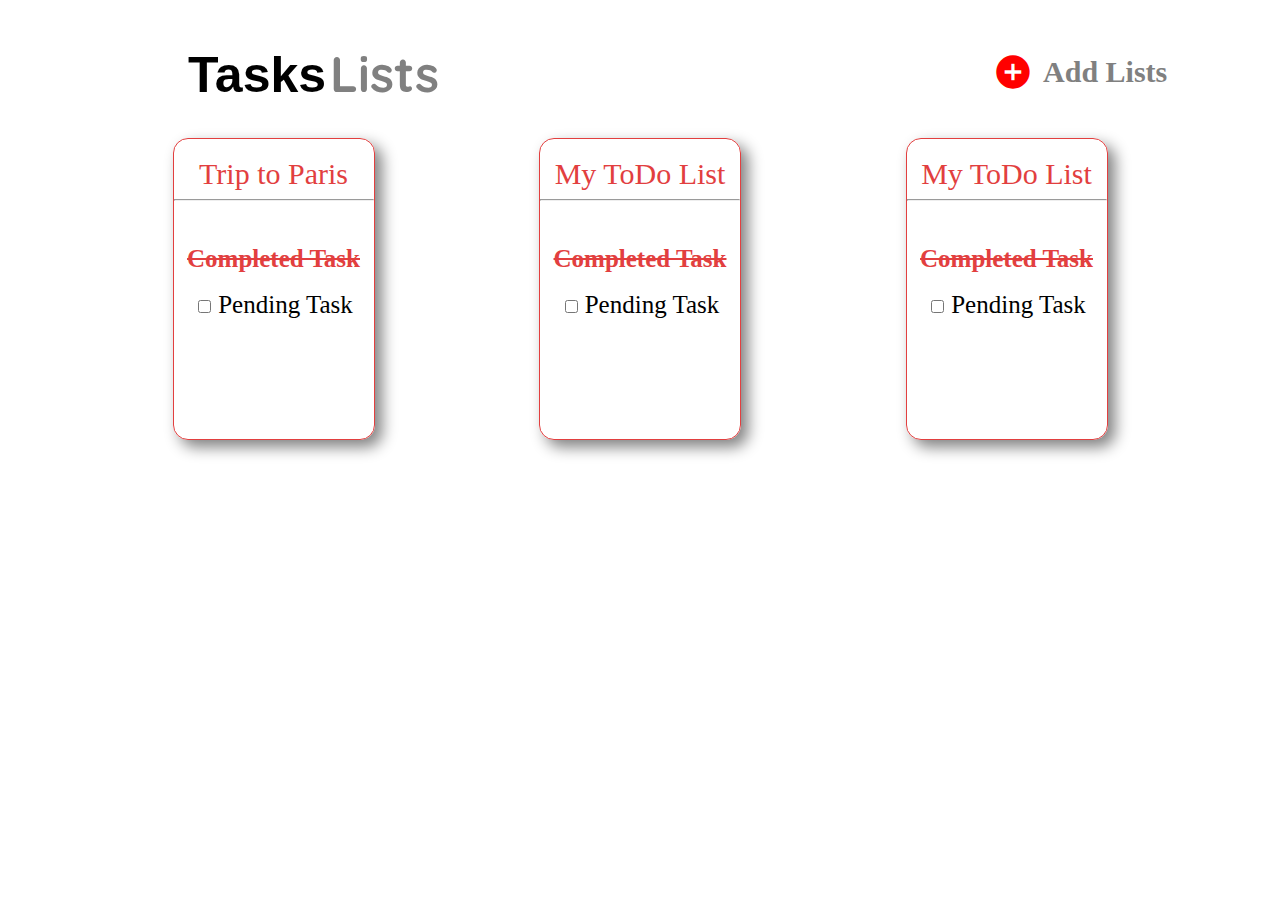
<file: Index.html>
<!DOCTYPE html>
<html lang="en">
<head>
    <meta charset="UTF-8">
    <meta http-equiv="X-UA-Compatible" content="IE=edge">
    <meta name="viewport" content="width=device-width, initial-scale=1.0">
    <title>Index</title>
    <link rel="stylesheet" href="./index.css">
    <link rel="preconnect" href="https://fonts.googleapis.com">
    <link rel="preconnect" href="https://fonts.gstatic.com" crossorigin>
    <link href="https://fonts.googleapis.com/css2?family=Poppins:ital,wght@1,100&family=Quicksand:wght@300&display=swap" rel="stylesheet">
    <link href="https://fonts.googleapis.com/icon?family=Material+Icons" rel="stylesheet">
</head>
<body>
    <div class="c" >
        <h1 style="font-family: 'Roboto', sans-serif;" >Tasks </h1> 
        <h1 style="font-family: 'Poppins', sans-serif;font-family: 'Quicksand', sans-serif;color: grey;"> Lists</h1>
        <a href="./AddNewList.html">
            <i class="material-icons" style="font-size: 40px; color: red; display: inline-block;">add_circle</i><h4> Add Lists</h4>
        </a>
    </div>   
    
        <div class="flex-container">
         <div class="flexitem1"><br>
            <a href="./TripToParis.html">
            <font> Trip to Paris</font></a>
            <hr><br><br>
            <s>Completed Task</s><br><br>
            <input type="checkbox">
            <p class="tick"> Pending Task</p>
        </div>
       
        <div class="flexitem2"><br>
            <font> My ToDo List</font>
            <hr><br><br>
            <s>Completed Task</s><br><br>
            <input type="checkbox">
            <p class="tick"> Pending Task</p>
        </div>
        
        <div class="flexitem3"><br>
            <font> My ToDo List</font>
            <hr><br><br>
            <s>Completed Task</s><br><br>
            <input type="checkbox">
            <p class="tick"> Pending Task</p>
        </div>
        

    </div>
</body>
</html>
</file>
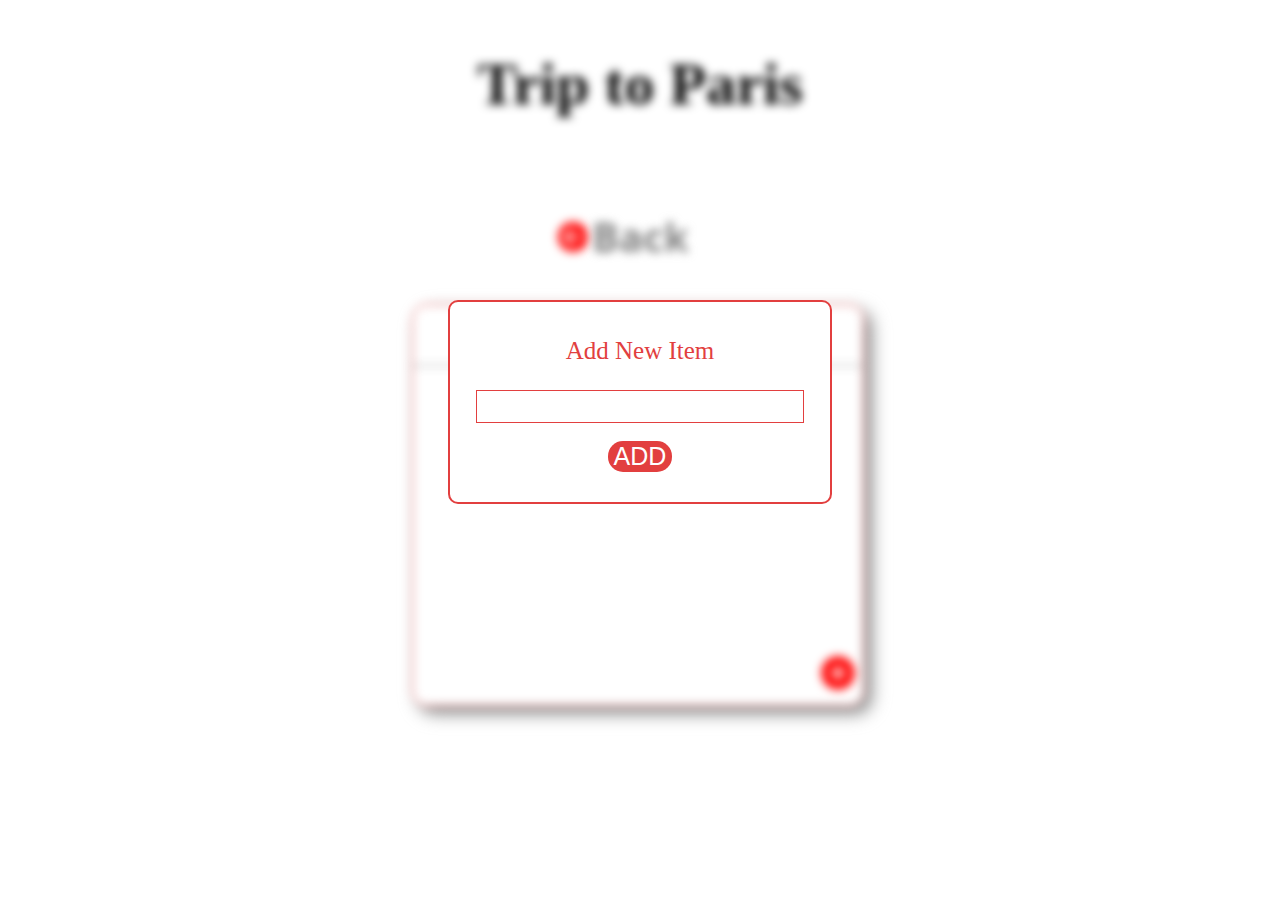
<file: AddNewItem.html>
<!DOCTYPE html>
<html lang="en">
<head>
    <meta charset="UTF-8">
    <meta http-equiv="X-UA-Compatible" content="IE=edge">
    <meta name="viewport" content="width=device-width, initial-scale=1.0">
    <title>TripToParis</title>
    <link rel="stylesheet" href="./index.css">
    <link rel="preconnect" href="https://fonts.googleapis.com">
<link rel="preconnect" href="https://fonts.gstatic.com" crossorigin>
<link href="https://fonts.googleapis.com/css2?family=Open+Sans:wght@300&display=swap" rel="stylesheet">
<link href="https://fonts.googleapis.com/icon?family=Material+Icons"rel="stylesheet">
</head>
<body>
    
    <h2 style="filter: blur(5px);">Trip to Paris</h2>
    <span class="material-icons" style="filter: blur(5px); font-size: 30px; color: white; background-color: red; height: 30px;width: 30px;border-radius: 50%; position: relative;">
        arrow_back
        </span>
    <a href="./Index.html">
        <h3 style="filter: blur(5px);"> Back</h3>
    </a>
    <div class="TTP" style="filter: blur(5px);"><br>
        <font> Trip to Paris</font>
        <hr><br><br>
        <s>Completed Task</s><br><br>
        <input type="checkbox">
        <p class="tick"> Pending Task</p><br><br>
        <a href="./AddNewItem.html">
            <b class="material-icons" style="font-size: 40px; color: red; position: relative; left: 200px; top: 150px; ">add_circle</b>
        </a>
    </div>
    
</body>
</html>
    <body >
    <div class="Itemcon" style="position: absolute; top: 300px;" >
        <p>Add New Item</p>
        <input type="text" style="border: 1px solid rgb(226, 63, 63); font-size: 25px;"><br><br>
        <input type="button" value="ADD" style="border-radius: 15px; font-size: 25px; background-color: rgb(226, 63, 63); color: white; border: 0em;">
    </div>
</body>
</html>
</file>
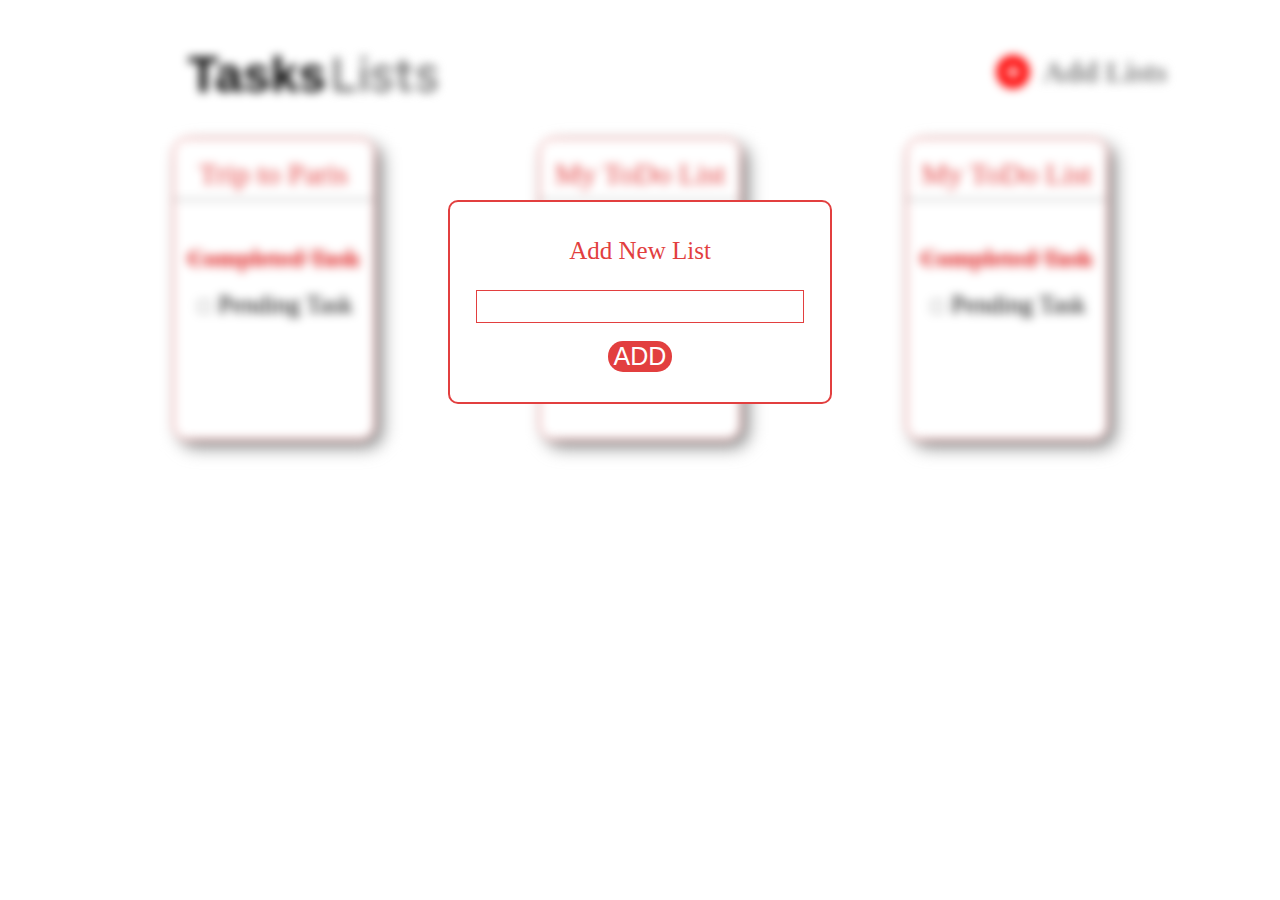
<file: AddNewList.html>
<!DOCTYPE html>
<html lang="en">
<head>
    <meta charset="UTF-8">
    <meta http-equiv="X-UA-Compatible" content="IE=edge">
    <meta name="viewport" content="width=device-width, initial-scale=1.0">
    <title>Index</title>
    <link rel="stylesheet" href="./index.css">
    <link rel="preconnect" href="https://fonts.googleapis.com">
    <link rel="preconnect" href="https://fonts.gstatic.com" crossorigin>
    <link href="https://fonts.googleapis.com/css2?family=Poppins:ital,wght@1,100&family=Quicksand:wght@300&display=swap" rel="stylesheet">
    <link href="https://fonts.googleapis.com/icon?family=Material+Icons" rel="stylesheet">
</head>
<body >
    <div class="c" style="filter: blur(5px);">
        <h1 style="font-family: 'Roboto', sans-serif;" >Tasks </h1> 
        <h1 style="font-family: 'Poppins', sans-serif;font-family: 'Quicksand', sans-serif;color: grey;"> Lists</h1>
        <a href="./AddNewList.html">
            <i class="material-icons" style="font-size: 40px; color: red; display: inline-block;">add_circle</i><h4> Add Lists</h4>
        </a>
    </div>   
    
        <div class="flex-container" style="filter: blur(5px);">
         <div class="flexitem1"><br>
            <a href="./TripToParis.html">
            <font> Trip to Paris</font></a>
            <hr><br><br>
            <s>Completed Task</s><br><br>
            <input type="checkbox">
            <p class="tick"> Pending Task</p>
        </div>
       
        <div class="flexitem2"><br>
            <font> My ToDo List</font>
            <hr><br><br>
            <s>Completed Task</s><br><br>
            <input type="checkbox">
            <p class="tick"> Pending Task</p>
        </div>
        
        <div class="flexitem3"><br>
            <font> My ToDo List</font>
            <hr><br><br>
            <s>Completed Task</s><br><br>
            <input type="checkbox">
            <p class="tick"> Pending Task</p>
        </div>
        

    </div>
</body>
</html>

<!DOCTYPE html>
<html lang="en">
<head>
    <meta charset="UTF-8">
    <meta http-equiv="X-UA-Compatible" content="IE=edge">
    <meta name="viewport" content="width=device-width, initial-scale=1.0">
    <title>AddNewList</title>
    <link rel="stylesheet" href="./index.css">
</head>
<body>
    <div class="listcon" style="position: absolute;top: 200px;">
        <p>Add New List</p>
        <input type="text" style="border: 1px solid rgb(226, 63, 63); font-size: 25px;"><br><br>
        <input type="button" value="ADD" style="border-radius: 15px; font-size: 25px; background-color: rgb(226, 63, 63); color: white; border: 0em;">
    </div>
</body>
</html>
</file>
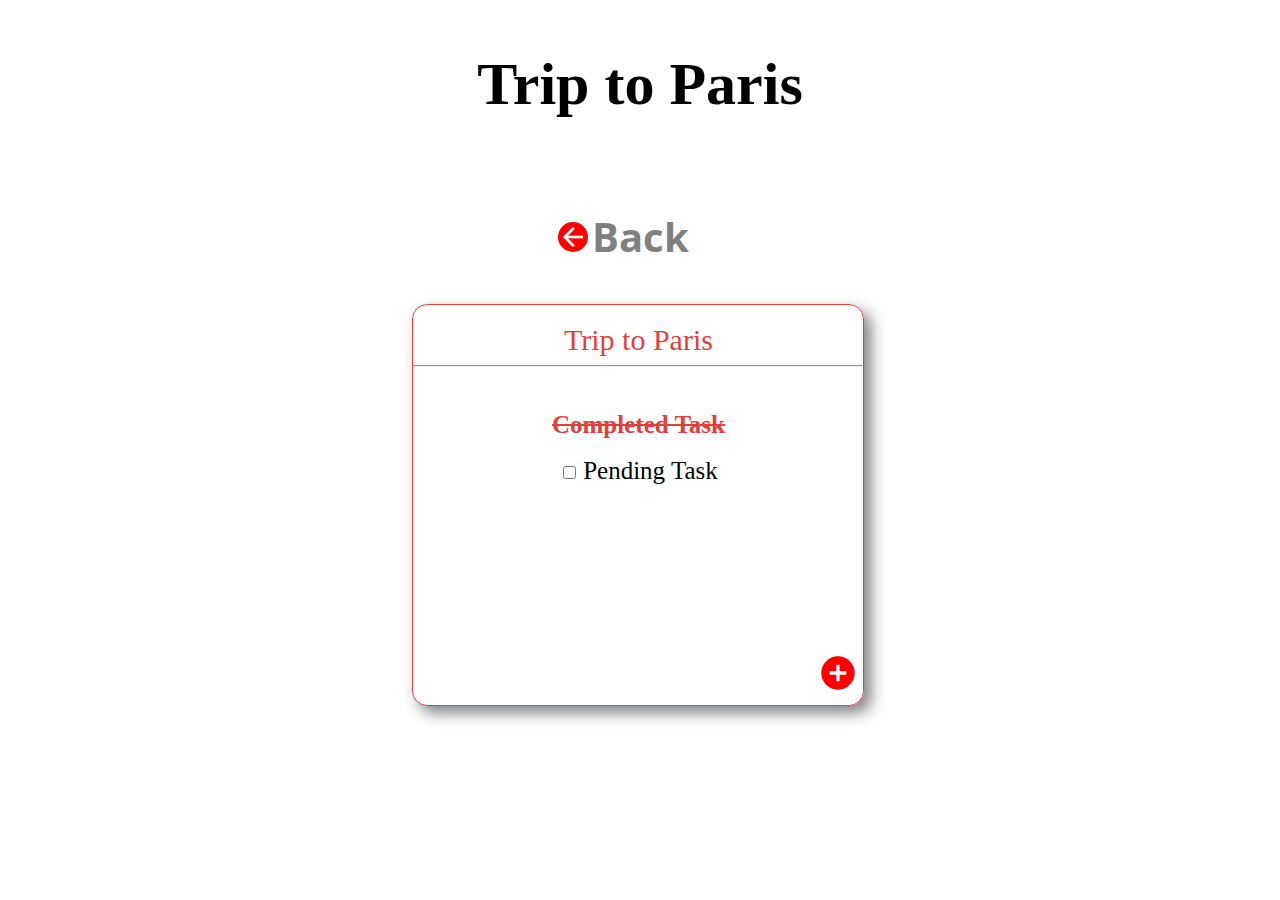
<file: TripToParis.html>
<!DOCTYPE html>
<html lang="en">
<head>
    <meta charset="UTF-8">
    <meta http-equiv="X-UA-Compatible" content="IE=edge">
    <meta name="viewport" content="width=device-width, initial-scale=1.0">
    <title>TripToParis</title>
    <link rel="stylesheet" href="./index.css">
    <link rel="preconnect" href="https://fonts.googleapis.com">
<link rel="preconnect" href="https://fonts.gstatic.com" crossorigin>
<link href="https://fonts.googleapis.com/css2?family=Open+Sans:wght@300&display=swap" rel="stylesheet">
<link href="https://fonts.googleapis.com/icon?family=Material+Icons"rel="stylesheet">
</head>
<body>
    
    <h2 >Trip to Paris</h2>
    <span class="material-icons" style="font-size: 30px; color: white; background-color: red; height: 30px;width: 30px;border-radius: 50%; position: relative;">
        arrow_back
        </span>
    <a href="./Index.html">
        <h3> Back</h3>
    </a>
    <div class="TTP"><br>
        <font> Trip to Paris</font>
        <hr><br><br>
        <s>Completed Task</s><br><br>
        <input type="checkbox">
        <p class="tick"> Pending Task</p><br><br>
        <a href="./AddNewItem.html">
            <b class="material-icons" style="font-size: 40px; color: red; position: relative; left: 200px; top: 150px; ">add_circle</b>
        </a>
    </div>
    
</body>
</html>
</file>
<file: index.css>
.flex-container{
    background-color: white;
    display: flex;
    justify-content: space-evenly;
}

h4{
    display: inline-block;
    position: relative;
    left: 560px;
    bottom: 10px;
    font-size: 30px;
    color: grey;
}
a{
    text-decoration: none;
}

.c{
    display: inline-block;
    position: relative;
    left: 180px;

}
.material-icons{
    position: relative;
    left: 550px;
    display: inline-block;
    
}
h1{
    display: inline-block;
    font-size: 50px;
   
}

.flexitem1{ 
    border: 1px solid rgb(226, 63, 63);
    height: 300px;
    width: 200px;
    text-align: center;
    box-shadow: 7px 7px 15px grey;
    border-radius: 15px;
}

font{
    color: rgb(226, 63, 63);
    font-size: 30px;
    font-weight:100;
    
}
s{
    color: rgb(226, 63, 63);
    font-weight: bold;
    font-size: 25px;   
}
.tick{
    font-size: 25px;
    display: inline;
   
}
.flexitem2{ 
    border: 1px solid rgb(226, 63, 63);
    height: 300px;
    width: 200px;
    text-align: center;
    box-shadow: 7px 7px 15px grey;
    border-radius: 15px;
}

.flexitem3{ 
    border: 1px solid rgb(226, 63, 63);
    height: 300px;
    width: 200px;
    text-align: center;
    box-shadow: 7px 7px 15px grey;
    border-radius: 15px;
}

.flexitem4{ 
    border: 1px solid rgb(226, 63, 63);
    height: 200px;
    width: 200px;
    text-align: center;
    box-shadow: 7px 7px 15px grey;
    border-radius: 15px;
}

h3{
    font-family: 'Open Sans', sans-serif;
    color: grey;
    font-size: 40px;
    text-align: center;
    display: inline-block;
    position: relative;
    left: 550px;
}
h2{
    text-align: center;
    font-size: 60px;
}

.TTP{
    position: relative;
    left: 32%;
    border: 1px solid rgb(226, 63, 63);
    height: 400px;
    width: 450px;
    text-align: center;
    box-shadow: 7px 7px 15px grey;
    border-radius: 15px;
}


.listcon{
    padding: 10px;
    border: 2px solid rgb(226, 63, 63);
    height: 180px;
    width: 360px;
    border-radius: 10px;
    text-align: center;
    color: rgb(226, 63, 63);
    position: relative;
    left: 35%;
    top: 200px;
    background-color: white;
}
p{
    font-size: 25px;
    font-family:Georgia, 'Times New Roman', Times, serif;
}
.Itemcon{
    padding: 10px;
    border: 2px solid rgb(226, 63, 63);
    height: 180px;
    width: 360px;
    border-radius: 10px;
    text-align: center;
    color: rgb(226, 63, 63);
    position: relative;
    left: 35%;
    top: 200px;
    background-color: white;
}
.blur{
    filter: blur(5px);
}
</file>
